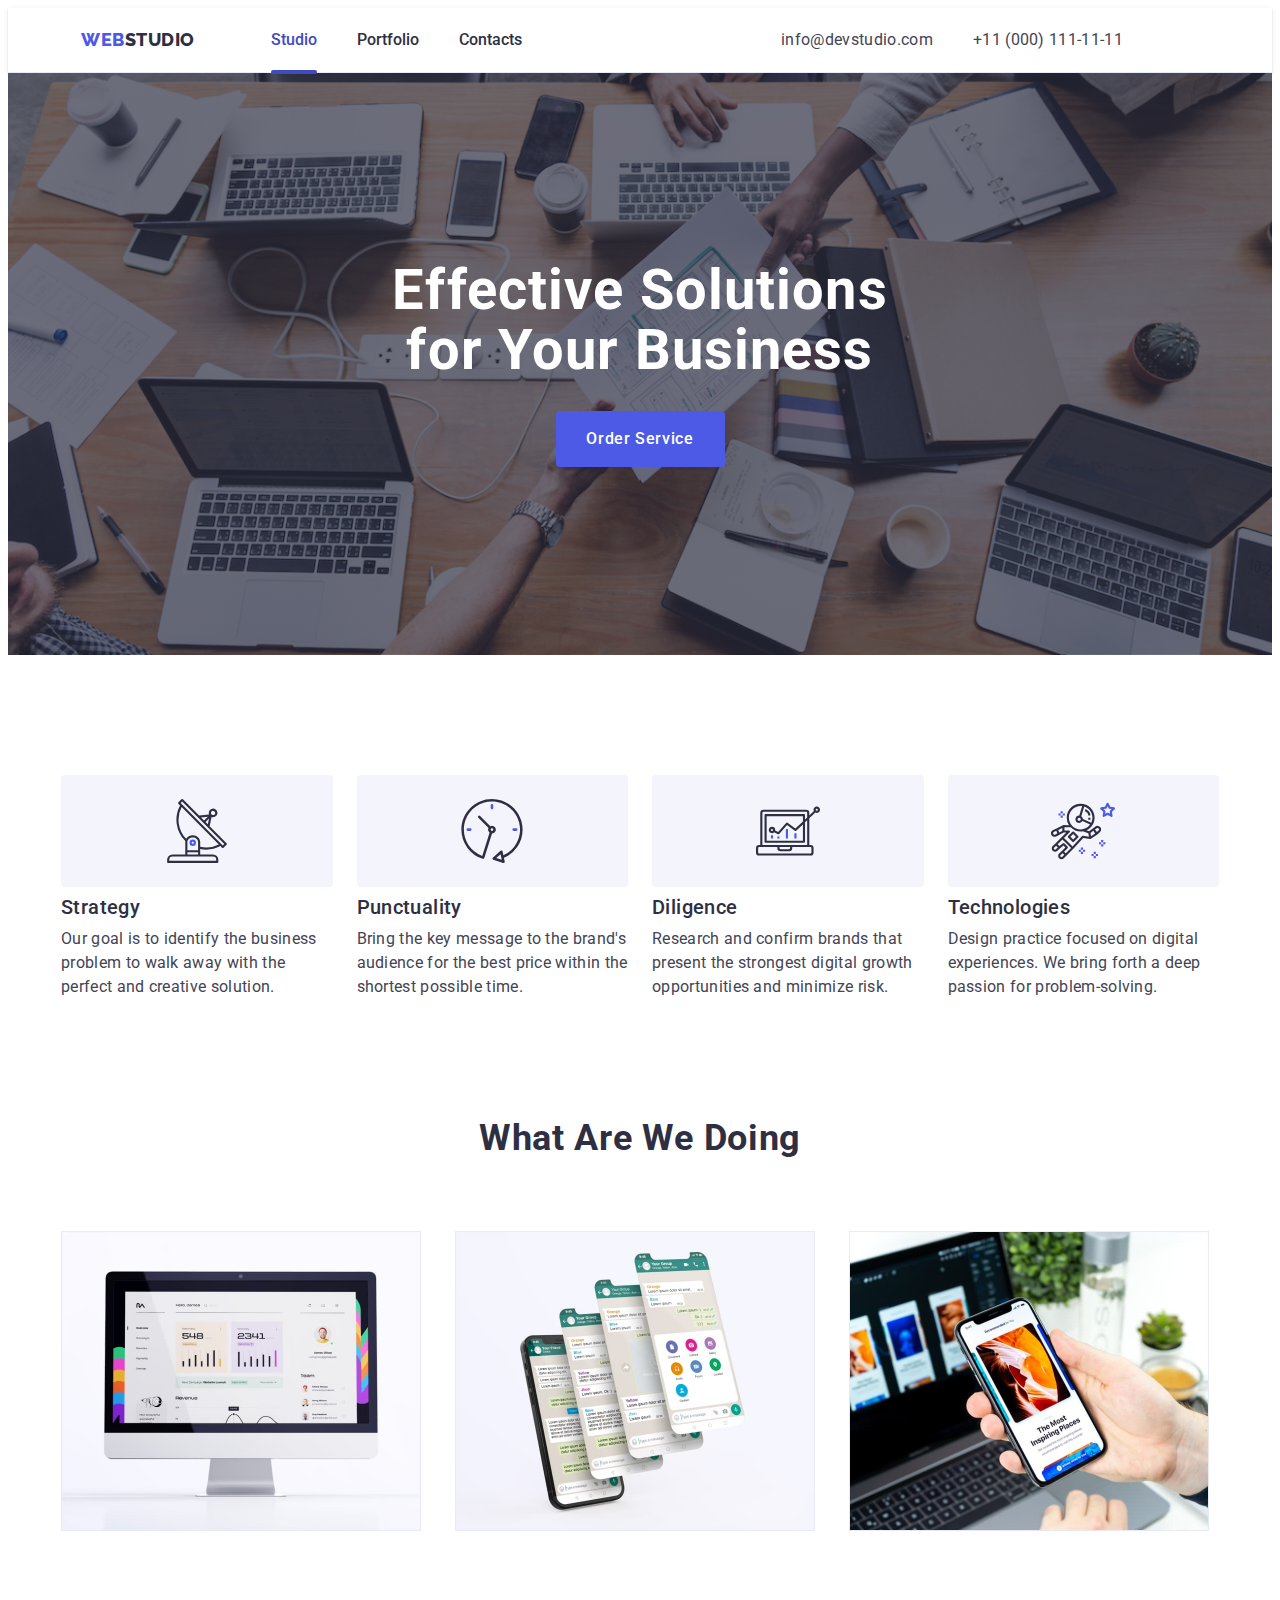
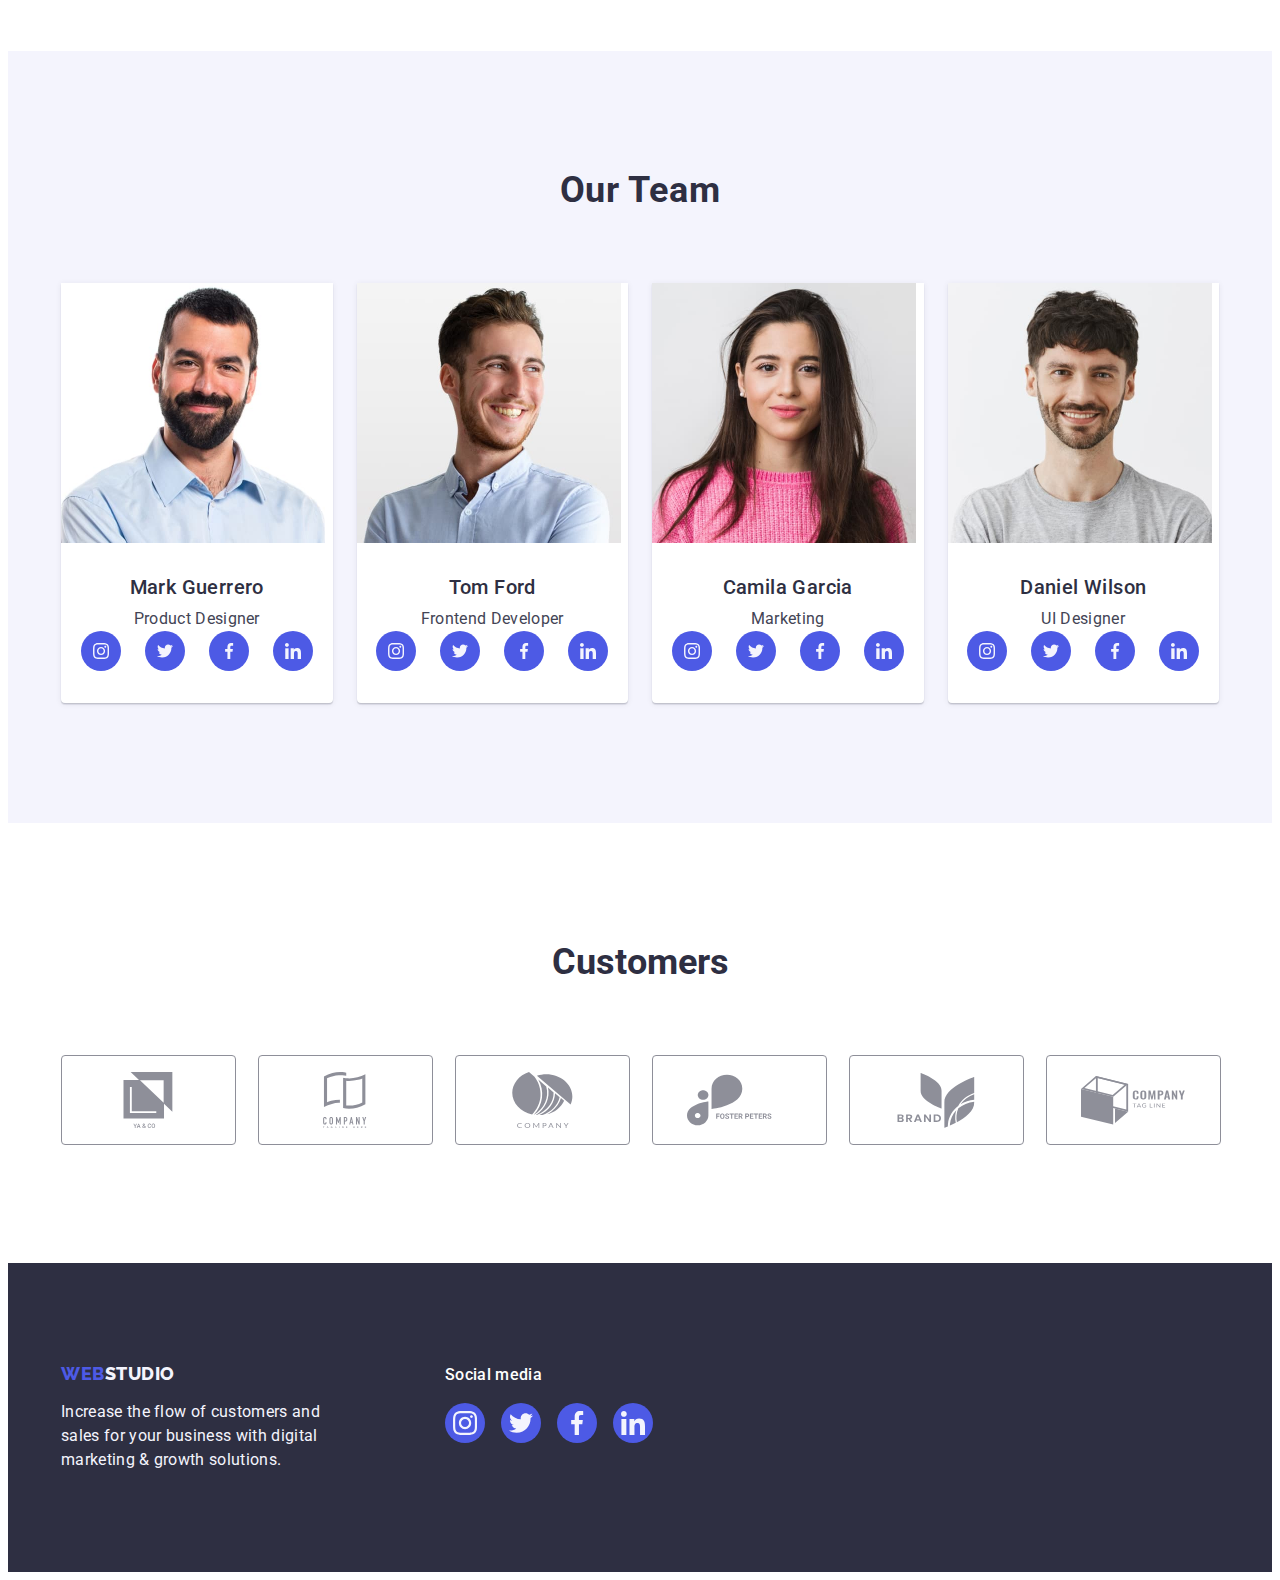
<file: index.html>
<!DOCTYPE html>
<html lang="en">
<head>
    <meta charset="UTF-8">
    <meta name="viewport" content="width=device-width, initial-scale=1.0">
        <link rel="preconnect" href="https://fonts.googleapis.com">
        <link rel="preconnect" href="https://fonts.gstatic.com" crossorigin>
        <link href="https://fonts.googleapis.com/css2?family=Raleway:wght@800&family=Roboto:wght@400;500;700;900&display=swap"
            rel="stylesheet">
        <link rel="stylesheet" href="https://cdnjs.cloudflare.com/ajax/libs/modern-normalize/2.0.0/modern-normalize.min.css"
        integrity="sha512-4xo8blKMVCiXpTaLzQSLSw3KFOVPWhm/TRtuPVc4WG6kUgjH6J03IBuG7JZPkcWMxJ5huwaBpOpnwYElP/m6wg=="
        crossorigin="anonymous" referrerpolicy="no-referrer"/>
        <link rel="stylesheet" href="./css/styles.css">
            <title>Hw-4</title>
        </head>
<body>
<header class="mheader">
    <div class="logodiv container">
        <nav class="navigation">
            <a href="" class="logo link">Web<span class="studio">Studio</span></a>

            <ul class="list">
                <li class="menu link"><a class="current src link" href="./index.html">Studio</a></li>
                <li class="menu link"><a class="src link" href="./portfolio.html">Portfolio</a></li>
                <li class="menu link"><a class="src link">Contacts</a></li>
            </ul>
        </nav>
        <address class="comm">
            <ul class="list">
                <li><a class="mail link" href="mailto:info@devstudio.com">info@devstudio.com</a></li>
                <li><a class="mail link" href="tel:+110001111111">+11 (000) 111-11-11</a></li>
            </ul>
        </address>
    </div>
</header>
<main>
<section class="section-first">
<div class="container">
    <h1 class="head">Effective Solutions for Your Business</h1>
    <button type="button" class="custombtn" data-modal-open>Order Service</button>
 </div>
</section>
<section class="section-second">
<div class="container">
<h2 class="visually-hidden">Qualities</h2>
<ul class="listc">
    <li class="felem">
        <div class="qualities-icon">
            <svg width="64" height="64"><use href="./images/icons.svg#antenna-icons"></use></svg>
        </div>
        <h3 class="listb">Strategy</h3>
        <p class="parag">
            Our goal is to identify the business problem to walk away with the perfect and creative solution.
        </p>
    </li>
    <li class="felem">
        <div class="qualities-icon">
            <svg width="64" height="64">
                <use href="./images/icons.svg#clock-icons"></use>
            </svg>
        </div>
        <h3 class="listb">Punctuality</h3>
        <p class="parag">
            Bring the key message to the brand's audience for the best price within the shortest possible time.
        </p>
    </li>
    <li class="felem">
        <div class="qualities-icon">
            <svg width="64" height="64">
                <use href="./images/icons.svg#computer-icons"></use>
            </svg>
        </div>
        <h3 class="listb">Diligence</h3>
        <p class="parag">
            Research and confirm brands that present the strongest digital growth opportunities and minimize risk.
        </p>
    </li>
    <li class="felem">
            <div class="qualities-icon">
                <svg width="64" height="64">
                    <use href="./images/icons.svg#cosmos-icons"></use>
                </svg>
            </div>
        <h3 class="listb">Technologies</h3>
        <p class="parag">
            Design practice focused on digital experiences. We bring forth a deep passion for problem-solving.
        </p>
    </li>
</ul>
</div>
</section>
<section class="section-third">
    <div class="container">
<h2 class="wawd">What are we doing</h2>

<ul class="icon">
    <li class="layb"><img src="./images/img1.jpg" alt="Mac" width="360"> </li>
    <li class="layb"><img src="./images/img2.jpg" alt="Displays" width="360"> </li>
    <li class="layb"><img src="./images/img3.jpg" alt="Telephone" width="360"> </li>
</ul>
    </div>
</section>
<section class="section-fourth">
<div class="container">
<h2 class="ourteam">Our Team</h2>
<ul class="listf">
    <li class="imag"><img src="./images/Product.jpg" alt="Product Designer" width="264">
        <div class="jan">
        <h3 class="fname">Mark Guerrero</h3>
        <p class="jobn">Product Designer</p>
        <ul class="social-pages">
            <li class="social-icons">
                <a href="" class="soc-links">
                    <svg class="icon-fill" width="16" height="16">
                        <use href="./images/icons.svg#icon-instagram"></use>
                    </svg></a>
            </li>

            <li class="social-icons">
                        <a href="" class="soc-links">
                            <svg class="icon-fill" width="16" height="16">
                                <use href="./images/icons.svg#icon-twitter"></use>
                            </svg></a>
            </li>

            <li class="social-icons">
            <a href="" class="soc-links">
                <svg class="icon-fill" width="16" height="16">
                    <use href="./images/icons.svg#icon-facebook"></use>
                </svg></a>
            </li>

            <li class="social-icons">
                <a href="" class="soc-links">
                    <svg class="icon-fill" width="16" height="16">
                        <use href="./images/icons.svg#icon-linked"></use>
                    </svg></a>
            </li>
        </ul>
        </div>
    </li>
    <li class="imag"><img src="./images/Frontend.jpg" alt="Frontend Dev" width="264">
        <div class="jan">
        <h3 class="fname">Tom Ford</h3>
        <p class="jobn">Frontend Developer</p>
                    <ul class="social-pages">
                        <li class="social-icons">
                            <a href="" class="soc-links">
                                <svg class="icon-fill" width="16" height="16">
                                    <use href="./images/icons.svg#icon-instagram"></use>
                                </svg></a>
                        </li>
                    
                        <li class="social-icons">
                            <a href="" class="soc-links">
                                <svg class="icon-fill" width="16" height="16">
                                    <use href="./images/icons.svg#icon-twitter"></use>
                                </svg></a>
                        </li>
                    
                        <li class="social-icons">
                            <a href="" class="soc-links">
                                <svg class="icon-fill" width="16" height="16">
                                    <use href="./images/icons.svg#icon-facebook"></use>
                                </svg></a>
                        </li>
                    
                        <li class="social-icons">
                            <a href="" class="soc-links">
                                <svg class="icon-fill" width="16" height="16">
                                    <use href="./images/icons.svg#icon-linked"></use>
                                </svg></a>
                        </li>
                    </ul>
        </div>
    </li>
    <li class="imag"><img src="./images/Marketing.jpg" alt="Marketing" width="264">
        <div class="jan">
        <h3 class="fname">Camila Garcia</h3>
        <p class="jobn">Marketing</p>
                        <ul class="social-pages">
                            <li class="social-icons">
                                <a href="" class="soc-links">
                                    <svg class="icon-fill" width="16" height="16">
                                        <use href="./images/icons.svg#icon-instagram"></use>
                                    </svg></a>
                            </li>
                        
                            <li class="social-icons">
                                <a href="" class="soc-links">
                                    <svg class="icon-fill" width="16" height="16">
                                        <use href="./images/icons.svg#icon-twitter"></use>
                                    </svg></a>
                            </li>
                        
                            <li class="social-icons">
                                <a href="" class="soc-links">
                                    <svg class="icon-fill" width="16" height="16">
                                        <use href="./images/icons.svg#icon-facebook"></use>
                                    </svg></a>
                            </li>
                        
                            <li class="social-icons">
                                <a href="" class="soc-links">
                                    <svg class="icon-fill" width="16" height="16">
                                        <use href="./images/icons.svg#icon-linked"></use>
                                    </svg></a>
                            </li>
                        </ul>
        </div>
    </li>
    <li class="imag"><img src="./images/UI.jpg" alt="UI Dev" width="264">
        <div class="jan">
        <h3 class="fname">Daniel Wilson</h3>
        <p class="jobn">UI Designer</p>
                    <ul class="social-pages">
                        <li class="social-icons">
                            <a href="" class="soc-links">
                                <svg class="icon-fill" width="16" height="16">
                                    <use href="./images/icons.svg#icon-instagram"></use>
                                </svg></a>
                        </li>
                    
                        <li class="social-icons">
                            <a href="" class="soc-links">
                                <svg class="icon-fill" width="16" height="16">
                                    <use href="./images/icons.svg#icon-twitter"></use>
                                </svg></a>
                        </li>
                    
                        <li class="social-icons">
                            <a href="" class="soc-links">
                                <svg class="icon-fill" width="16" height="16">
                                    <use href="./images/icons.svg#icon-facebook"></use>
                                </svg></a>
                        </li>
                    
                        <li class="social-icons">
                            <a href="" class="soc-links">
                                <svg class="icon-fill" width="16" height="16">
                                    <use href="./images/icons.svg#icon-linked"></use>
                                </svg></a>
                        </li>
                    </ul>
        </div>
    </li>
</ul>
</div>
</section>
<section class="section-fifth">
    <div class="container">
<h2 class="svg-customers">Customers</h2>
<ul class="customers-list">

    <li class="customer-element">
        <a href="" class="custom-link">
            <svg class="customers-icon" width="104" height="56">
        <use href="./images/icons.svg#icon-yaco"></use>
    </svg>
</a>
    </li>

    <li class="customer-element">
        <a href="" class="custom-link">
            <svg class="customers-icon" width="104" height="56">
                <use href="./images/icons.svg#icon-company2"></use>
            </svg>
        </a>
    </li>

    <li class="customer-element">
        <a href="" class="custom-link">
            <svg class="customers-icon" width="104" height="56">
                <use href="./images/icons.svg#icon-company"></use>
            </svg>
        </a>
    </li>

    <li class="customer-element">
        <a href="" class="custom-link">
            <svg class="customers-icon" width="104" height="56">
                <use href="./images/icons.svg#icon-fooster"></use>
            </svg>
        </a>
    </li>

    <li class="customer-element">
        <a href="" class="custom-link">
            <svg class="customers-icon" width="104" height="56">
                <use href="./images/icons.svg#icon-brand"></use>
            </svg>
        </a>
    </li>

    <li class="customer-element">
        <a href="" class="custom-link">
            <svg class="customers-icon" width="104" height="56">
                <use href="./images/icons.svg#icon-tagline"></use>
            </svg>
        </a>
    </li>
</ul>
    </div>
</section>
</main>

<footer class="down">
    <div class="footer-container">
        <div class="footer-logo">
        <a href="" class="logof link">Web<span class="studioo">Studio</span></a>
        <p class="footer-parag">Increase the flow of customers and sales for your business with digital marketing &
        growth solutions.
        </p>
        </div>
            <div class="footer-media">
                    <p class="soc-media">Social media</p>
                    <ul class="footer-social-pages">
                        <li class="footer-social-icons">
                            <a href="" class="footer-soc-links">
                                <svg class="icon-fill" width="24" height="24">
                                    <use href="./images/icons.svg#icon-instagram"></use>
                                </svg></a>
                        </li>
                
                        <li class="footer-social-icons">
                            <a href="" class="footer-soc-links">
                                <svg class="icon-fill" width="24" height="24">
                                    <use href="./images/icons.svg#icon-twitter"></use>
                                </svg></a>
                        </li>
                
                        <li class="footer-social-icons">
                            <a href="" class="footer-soc-links">
                                <svg class="icon-fill" width="24" height="24">
                                    <use href="./images/icons.svg#icon-facebook"></use>
                                </svg></a>
                        </li>
                
                        <li class="footer-social-icons">
                            <a href="" class="footer-soc-links">
                                <svg class="icon-fill" width="24" height="24">
                                    <use href="./images/icons.svg#icon-linked"></use>
                                </svg></a>
                        </li>
                    </ul>
            </div>
    </div>
</footer>

<div class="backdrop is-hidden" data-modal>
    <div class="modal-content">
<button class="close-btn" type="button" data-modal-close><svg class="smooth-btn" 
    width="8" height="8">
    <use href="./images/icons.svg#icon-button"></use>
</svg></button>
    </div>
</div>

<script src="./js/modal.js"></script>
</body>
</html>
</file>
<file: css/styles.css>
:root {
    --primary-font: 'Roboto', sans-serif;
    --title-font: 'Raleway', sans-serif;
    --primary-accent-color: #4d5ae5;
    --offer-color: #2e2f42;
    --useful-color: #434455;
    --background-color: #FFFFFF;
    --paragraph-color: #F4F4FD;
    --button-color: #e7e9fc;
    --deepblue-color:#404bbf;
    --customer-color:#8e8f99;
}

body {
    font-family: 'Roboto', sans-serif;
    color: var(--useful-color);
    background-color: var(--background-color)
}

img {
    display: block;
}

ul {
    padding: 0;
    margin: 0;
    list-style-type: none;
}

li {
    padding: 0;
    margin: 0;
    list-style-type: none;
}


h1,
h2,
h3,
p {
    margin: 0;
}

.visually-hidden {
    position: absolute;
    width: 1px;
    height: 1px;
    margin: -1px;
    border: 0;
    padding: 0;
    white-space: nowrap;
    clip-path: inset(100%);
    clip: rect(0 0 0 0);
    overflow: hidden;
}

.qualities-icon{
    display: flex;
    align-items: center;
    justify-content: center;
    height: 112px;
    background-color: #f4f4fd;
    border-radius: 4px;
    margin-bottom: 8px;
    
}

.navigation {
    display: flex;
    align-items: center;
    padding: 20px;
}

.comm {
    font-style: normal;
    font-weight: 400;
    margin: 0 auto;
    margin-right: 76px;
    padding: 20px;
    display: flex;
    align-items: right;
}

.comm .mail {
    line-height: 24px;
    transition: color 250ms cubic-bezier(0.4, 0, 0.2, 1);
    letter-spacing: 0.02em;
    color: var(--useful-color);
}

.logodiv {
    display: flex;
}

.container {
    width: 1158px;
    margin: 0 auto;
    padding: 0 15px;
}

.comm .mail:hover,
.comm .mail:focus {
    color: #404bbf;
}

.studio {
    color: var(--offer-color)
}

.logo {
    font-family: "Raleway", sans-serif;
    font-weight: 800;
    font-size: 18px;
    line-height: 1.17;
    letter-spacing: 0.03em;
    text-transform: uppercase;
    color: var(--primary-accent-color);
    text-decoration: none;
    display: flex;
    margin-right: 76px;
}


.menu {
    display: block;
}

.logof {
    font-family: "Raleway", sans-serif;
    font-weight: 800;
    font-size: 18px;
    line-height: 1.17;
    letter-spacing: 0.03em;
    text-transform: uppercase;
    color: var(--primary-accent-color);
    text-decoration: none;
    margin-bottom: 16px;
}

.link {
    text-decoration: none;
}

.section-third {
    padding-bottom: 120px;
}

.list {
    list-style: none;
    display: flex;
    gap: 40px;
}

.listf {
    display: flex;
    gap: 24px;
}

.icon {
    display: flex;
    gap: 24px;
}

.layb {
    width: calc((100% - 3 * 16px) / 3);

}

.section-second {
    padding: 120px 0;
}

.visually-hidden {
    position: absolute;
    width: 1px;
    height: 1px;
    margin: -1px;
    border: 0;
    padding: 0;
    white-space: nowrap;
    clip-path: inset(100%);
    clip: rect(0 0 0 0);
    overflow: hidden;
}

.src {
    padding: 24px 0;
    color: #2e2f42;
    font-weight: 500;
    size: 16px;
    line-height: 24px;
    font-family: 'Roboto', sans-serif;
}

.current{
    position: relative;
    transition:color 250ms cubic-bezier(0.4, 0, 0.2, 1);
    color:#404bbf;
    
}

.current::after {
    content: '';
    position: absolute;
    left: 0;
    bottom: -1px;
    width: 100%;
    height: 4px;
    background-color: #404bbf;
    border-radius: 2px;
}

.list .src:hover,
.list .src:focus {
    color: #404bbf;
}

.listc {
    display: flex;
    gap: 24px;
}

.felem {
    width: calc((100% - 72px) / 4);
}

.mheader {
    border-bottom: 1px solid #e7e9fc;
    box-shadow: 0px 2px 1px rgba(46, 47, 66, 0.08),
        0px 1px 1px rgba(46, 47, 66, 0.16),
        0px 1px 6px rgba(46, 47, 66, 0.08);
}

.section-first {
    background-color: var(--offer-color);
    max-width: 1440px;
    padding: 188px 0;
    background-image: linear-gradient(rgba(46, 47, 66, 0.7), rgba(46, 47, 66, 0.7)), url(../images/people-office.jpg);
    margin:0 auto;
    background-repeat: no-repeat;
    background-position: center;
    background-size: cover;
}

.head {
    font-size: 56px;
    margin: 0 auto;
    line-height: 1.07;
    text-align: center;
    letter-spacing: 0.02em;
    color: #ffffff;
    max-width: 496px;

}

.custombtn {
    background-color: #4D5AE5;
    display: block;
    min-width: 169px;
    margin: 0 auto;
    margin-top: 30px;
    height: 56px;
    border: none;
    transition:background-color 250ms cubic-bezier(0.4, 0, 0.2, 1);
    border-radius: 4px;
    text-align: center;
    font-family: "Roboto", sans-serif;
    font-weight: 500;
    font-size: 16px;
    line-height: 1.5;
    letter-spacing: 0.04em;
    color: #ffffff;
    cursor: pointer;
}

.portb {
    font-family: "Roboto", sans-serif;
    font-weight: 500;
    font-size: 16px;
    line-height: 1.5;
    letter-spacing: 0.04em;
    color: var(--primary-accent-color);
    background-color: var(--paragraph-color);
    border: 1px solid var(--button-color);
    border-radius: 4px;
    padding: 12px 24px;
    cursor: pointer;
    transition:color 250ms cubic-bezier(0.4, 0, 0.2, 1),
        background-color 250ms cubic-bezier(0.4, 0, 0.2, 1),
        border-color 250ms cubic-bezier(0.4, 0, 0.2, 1),
        box-shadow 250ms cubic-bezier(0.4, 0, 0.2, 1)
}

.portb:hover, .portb:focus {
    color: #FFFFFF;
    background-color: #404BBF;
    border: 1px solid transparent;
    box-shadow:0px 3px 1px rgba(0, 0, 0, 0.1),
        0px 2px 1px rgba(0, 0, 0, 0.08),
        0px 2px 2px rgba(0, 0, 0, 0.12);
}


.customb:hover,
.customb:focus {
    background-color: #404BBF;
}

.wawd {
    font-size: 36px;
    line-height: 1.11;
    text-align: center;
    letter-spacing: 0.02em;
    text-transform: capitalize;
    color: var(--offer-color);
    margin-bottom: 72px;

}

.down {
    background-color: var(--offer-color);
    padding: 100px 0;
    align-items: baseline;
    display: flex;

}

.footer-parag {
    line-height: 1.5;
    color: var(--paragraph-color);
    letter-spacing: 0.02em;
    max-width: 264px;
    margin-top: 16px;
}

.studioo {
    color: var(--paragraph-color)
}


.listb {
    font-weight: 500;
    font-size: 20px;
    line-height: 1.2;
    letter-spacing: 0.02em;
    color: var(--offer-color);
    margin-bottom: 8px;
}

.parag {
    font-size: 16px;
    line-height: 1.5;
    letter-spacing: 0.02em;
    color: var(--useful-color)
}

.section-fourth {
    background-color: #F4F4FD;
    padding: 120px 0;

}

.ourteam {
    font-size: 36px;
    line-height: 1.11;
    text-align: center;
    letter-spacing: 0.02em;
    text-transform: capitalize;
    color: var(--offer-color);
    margin-bottom: 72px;
}

.imag {
    background-color: #FFFFFF;
    width: calc((100% - 72px) / 4);
    border-radius: 0px 0px 4px 4px;
    box-shadow:0px 1px 6px rgba(46, 47, 66, 0.08),
        0px 1px 1px rgba(46, 47, 66, 0.16),
        0px 2px 1px rgba(46, 47, 66, 0.08);
}

.jan {
padding: 32px 0;
}

.social-pages{
    display: flex;
    justify-content: center;
    gap: 24px;
}

.social-icons{
    display: flex;
    justify-content: center;
    gap:16px;
    width: 40px;
    height: 40px;
}

.soc-links{
    width: 100%;
    height: 100%;
    background-color:var(--primary-accent-color);
    border-radius:50%;
    transition:background-color 250ms cubic-bezier(0.4, 0, 0.2, 1);
    display: flex;
    flex-shrink: 0;
    align-items: center;
    justify-content: center;
}

.soc-links:hover, .soc-links:focus {
    background-color: var(--deepblue-color);
}

.icon-fill{
    fill:#f4f4fd;
}

.fname {
    font-weight: 500;
    font-size: 20px;
    line-height: 1.2;
    letter-spacing: 0.02em;
    color: var(--offer-color);
    text-align: center;
    margin-bottom: 8px;
}

.jobn {
    font-size: 16px;
    line-height: 1.5;
    letter-spacing: 0.02em;
    color: var(--useful-color);
    text-align: center;
}

.siteinf {
    font-style: normal;
}

.devstudio {
    font-size: 16px;
    line-height: 1.5;
    letter-spacing: 0.02em;
    color: var(--useful-color);
}

.devstudio:hover,
.devstudio:focus {
    color: #404bbf;
}

.namea {
    font-family: "Roboto", sans-serif;
    font-weight: 500;
    font-size: 20px;
    line-height: 24px;
    letter-spacing: 0.02em;
    color: var(--offer-color);
    margin-bottom: 8px;
}

.appb {
    font-family: "Roboto", sans-serif;
    font-size: 16px;
    font-weight: 400px;
    line-height: 24px;
    letter-spacing: 0.02em;
    color: var(--useful-color)
}

.chaps {
    padding-top: 96px;
    padding-bottom: 120px;
}

.listj {
    display: flex;
    justify-content: center;
    gap: 24px;
    margin-bottom: 72px;
}

.listl {
    display: flex;
    flex-wrap: wrap;
    column-gap: 24px;
    row-gap: 48px;

}

.information {
    width: calc((100% - 48px) / 3);
}

.inform1 {
    padding: 32px 16px;
    border: 1px solid #e7e9fc;
    border-top: none;
}

.section-fifth{
    padding-top: 120px;
    padding-bottom: 120px;
}

.svg-customers{
    font-size: 36px;
    line-height: 1.11;
    color:var(--offer-color);
    margin-bottom: 72px;
    text-align: center;
}

.customers-list{
    display:flex;
    gap:24px;
}

.customer-element{
    width: calc((100% - 120px) / 6);
    height: 88px;
}

.custom-link{
    width: 100%;
    height: 100%;
    border: 1px solid #8e8f99;
    border-radius: 4px;
    display: flex;
    align-items: center;
    justify-content: center;
    color:var(--customer-color);
    transition: border-color 250ms cubic-bezier(0.4, 0, 0.2, 1),
    color 250ms cubic-bezier(0.4, 0, 0.2, 1);
}

.custom-link:hover, .custom-link:focus{
border-color: #404bbf;
color: #404bbf;
}

.customers-icon{
    fill:currentColor;
}

.soc-media{
    font-weight: 500;
    font-size: 16px;
    line-height: 1.5;
    letter-spacing: 0.02em;
    color:var(--background-color);
    margin-bottom: 16px;

}

.footer-logo{
margin-right: 120px;
}

.footer-container{
    display: flex;
    align-items: baseline;
    width: 1158px;
    margin: 0 auto;
    padding: 0 15px;
}

.footer-social-pages{
    display: flex;
    gap: 16px;
}
.footer-social-icons{
    width: 40px;
    height: 40px;
}

.footer-soc-links{
    width: 100%;
    height: 100%;
    background-color:var(--primary-accent-color);
    border-radius:50%;
    display: flex;
    align-items: center;
    transition: background-color 250ms cubic-bezier(0.4, 0, 0.2, 1);
    justify-content: center;

}
.footer-soc-links:hover, .footer-soc-links:focus{
    background-color: #31d0aa;
}

.backdrop {
    position: fixed;
    top: 0;
    left: 0;
    width: 100%;
    height: 100%;
    background-color: rgba(46, 47, 66, 0.4);
    transition: opacity 250ms cubic-bezier(0.4, 0, 0.2, 1), visibility 250ms cubic-bezier(0.4, 0, 0.2, 1);
}

.backdrop.is-hidden {
    visibility: hidden;
    opacity: 0;
    pointer-events: none;
}

.modal-content{
    position: absolute;
    width: 408px;
    transform: translate(-50%, -50%) scale(1);
    min-height: 584px;
    left: 50%;
    top: 50%;
    background: #FCFCFC;
    box-shadow:0px 1px 1px rgba(0, 0, 0, 0.14),
        0px 1px 3px rgba(0, 0, 0, 0.12),
        0px 2px 1px rgba(0, 0, 0, 0.2);
    border-radius: 4px;
    transition: transform 250ms cubic-bezier(0.4, 0, 0.2, 1);
}

.close-btn{
    position: absolute;
    top: 24px;
    right: 24px;
    width: 24px;
    height: 24px;
    border-radius: 50%;
    display: flex;
    align-items: center;
    justify-content: center;
    background-color: #e7e9fc;
    border: 1px solid rgba(0, 0, 0, 0.1);
    padding: 0;
    cursor: pointer;
    transition: background-color 250ms cubic-bezier(0.4, 0, 0.2, 1), border 250ms cubic-bezier(0.4, 0, 0.2, 1);
}

.close-btn:hover, .close-btn:focus{
    background-color: #404bbf;
    border: none;
    fill: #ffffff
}

.smooth-btn{
    transition: fill 250ms cubic-bezier(0.4, 0, 0.2, 1);
}

.box-overlay{
    position: relative;
    overflow: hidden;
}

.overlay{
    position: absolute;
    top: 0;
    font-size: 16px;
    line-height: 1.5;
    letter-spacing: 0.02em;
    color:var(--paragraph-color);
    padding: 40px 32px;
background-color: #4d5ae5;
height: 100%;
width: 100%;
transform: translateY(100%);
transition: transform 250ms cubic-bezier(0.4, 0, 0.2, 1);
}

.pic-animation:hover .overlay,
.pic-animation:focus .overlay {
    transform: translateY(0%);
}
.pic-animation{
        text-decoration: none;
        display: block;
        transition: box-shadow 250ms cubic-bezier(0.4, 0, 0.2, 1);
}

.pic-animation:hover, .pic-animation:focus{
    box-shadow:0px 1px 6px rgba(46, 47, 66, 0.08),
        0px 1px 1px rgba(46, 47, 66, 0.16),
        0px 2px 1px rgba(46, 47, 66, 0.08);
        transform: translateY(0%);
}
</file>
